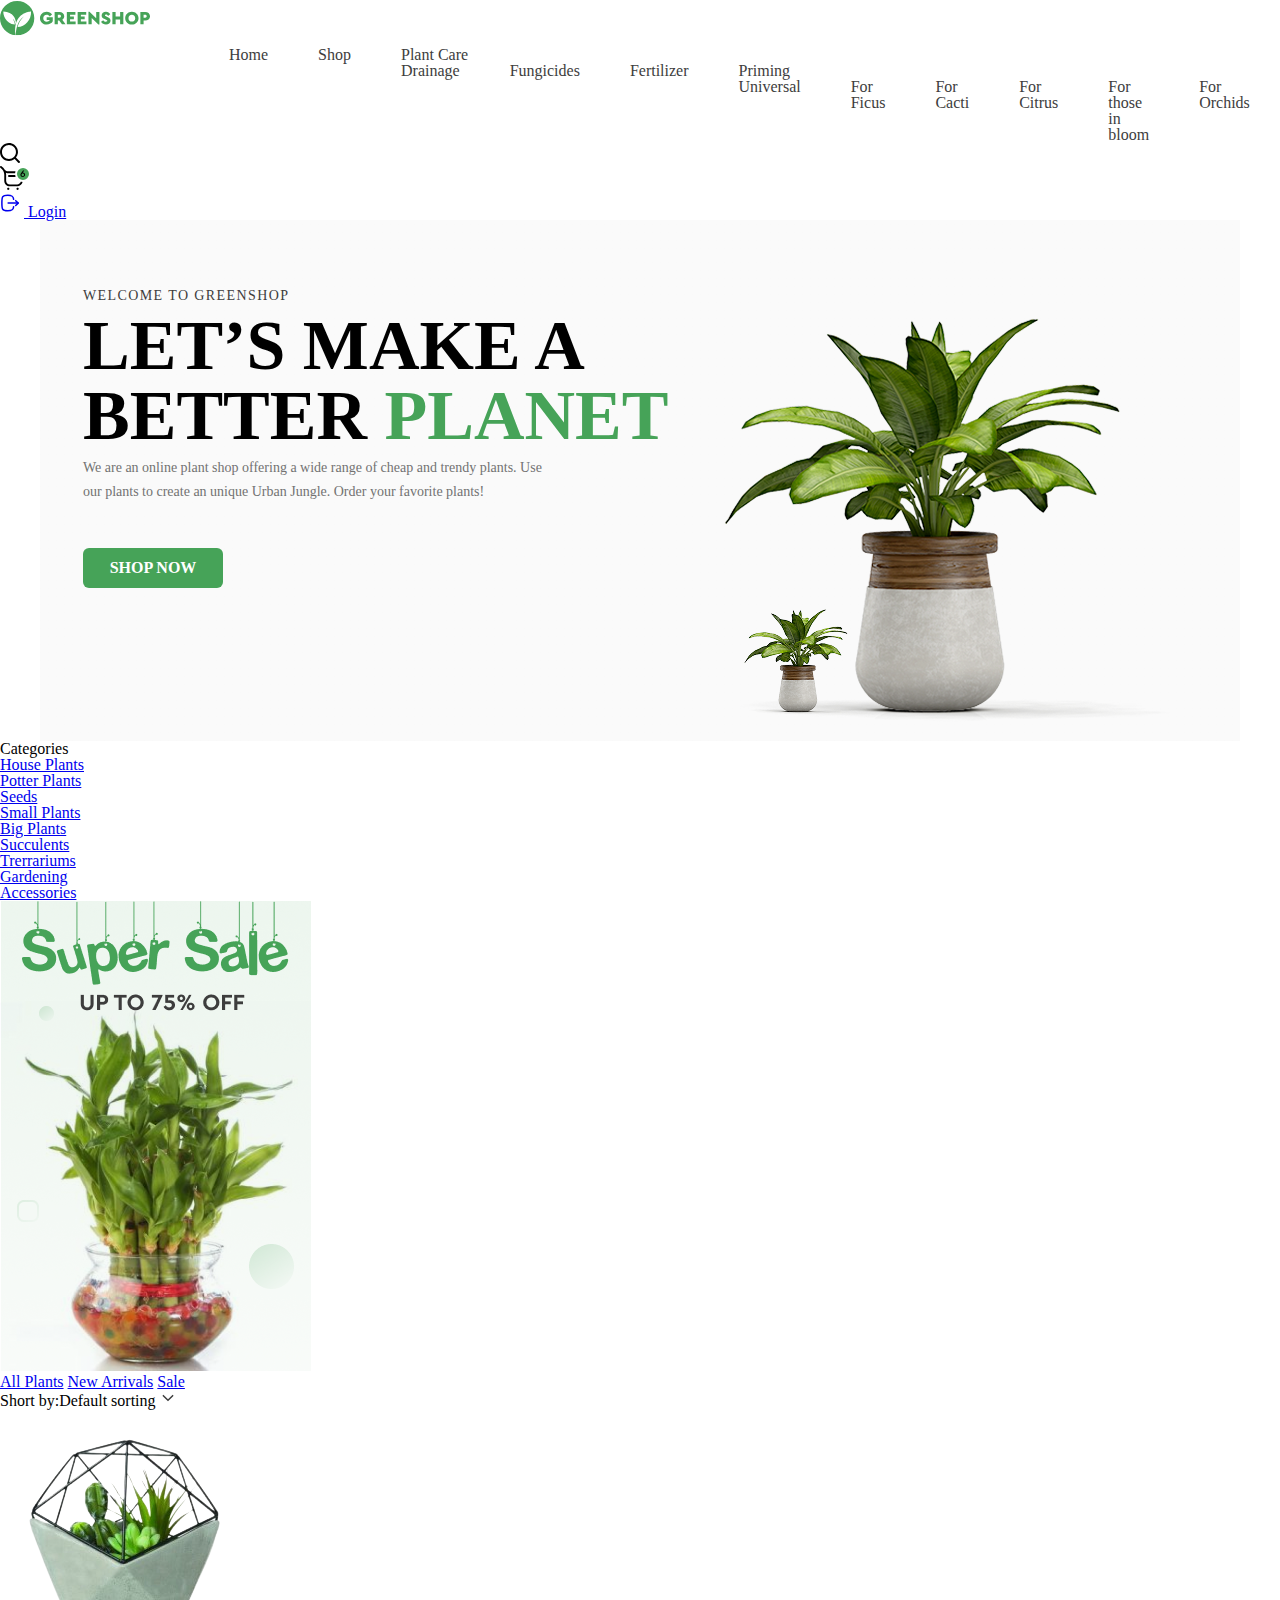
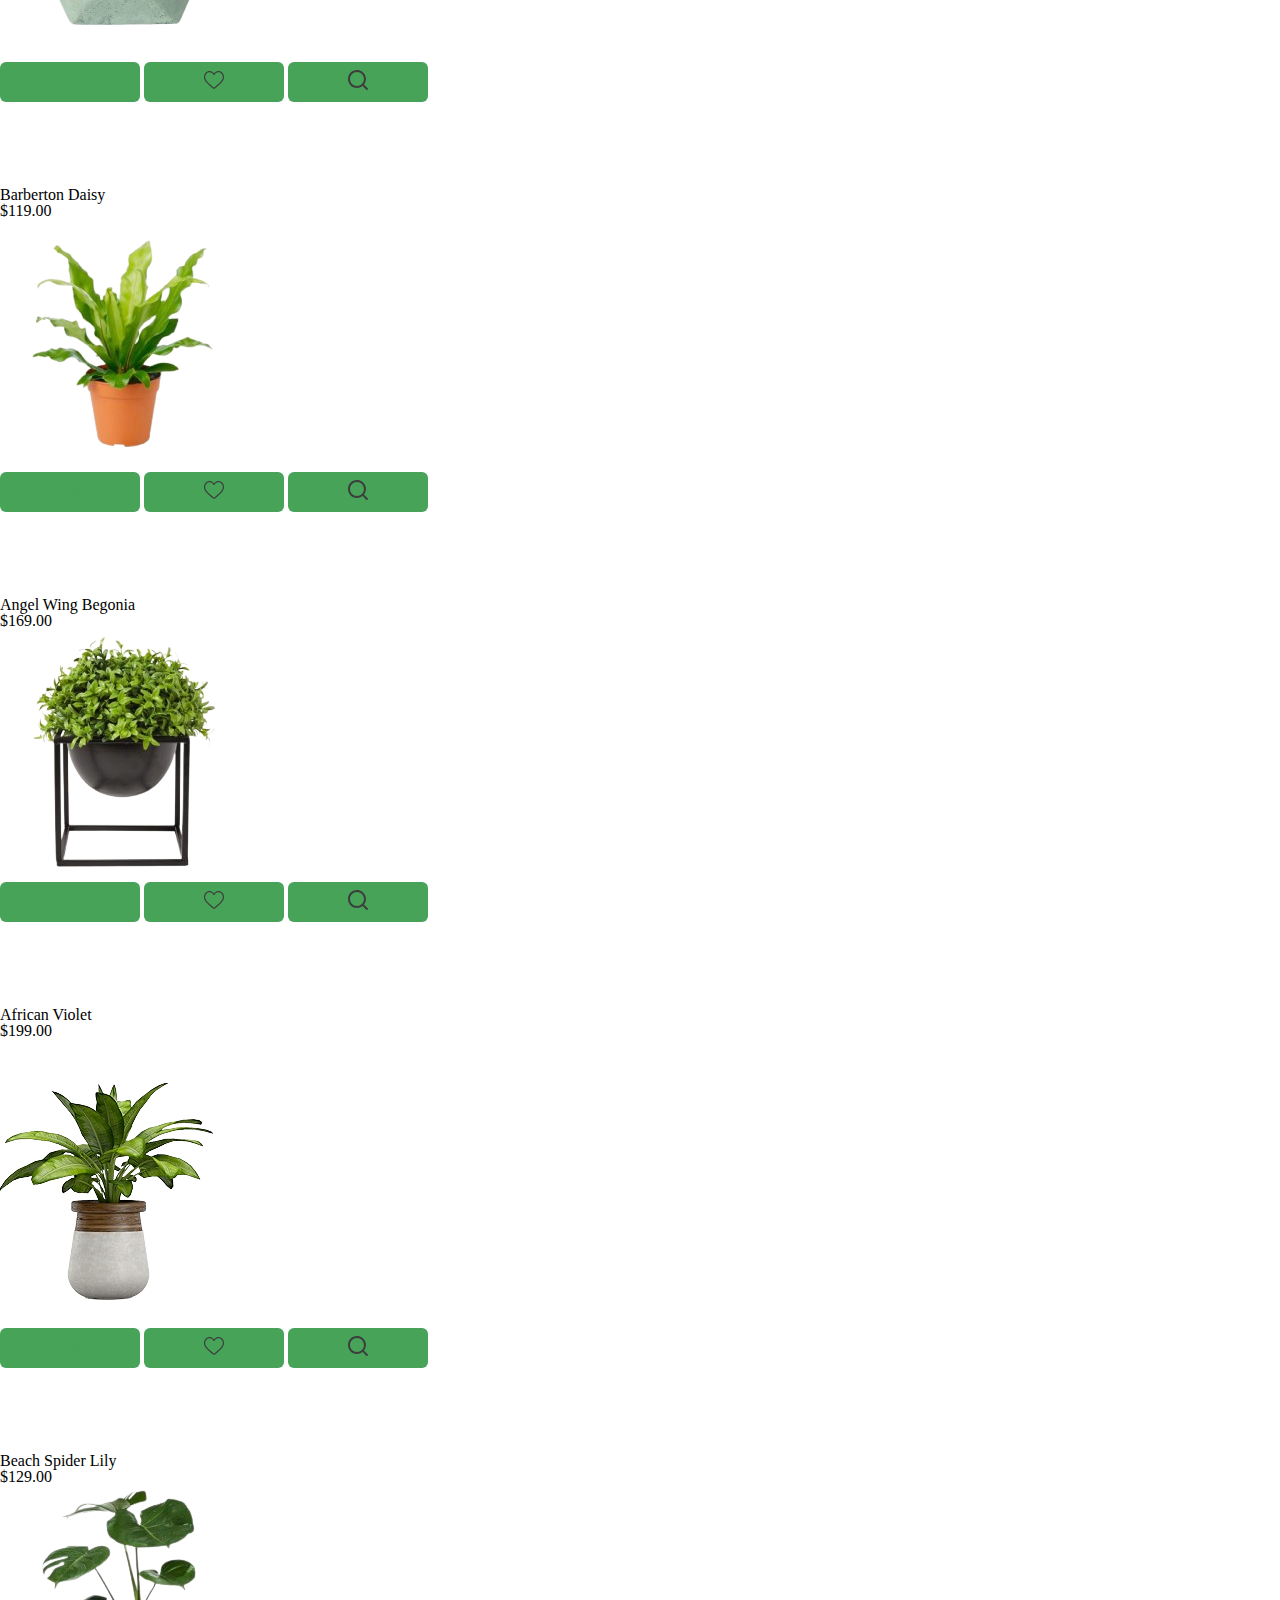
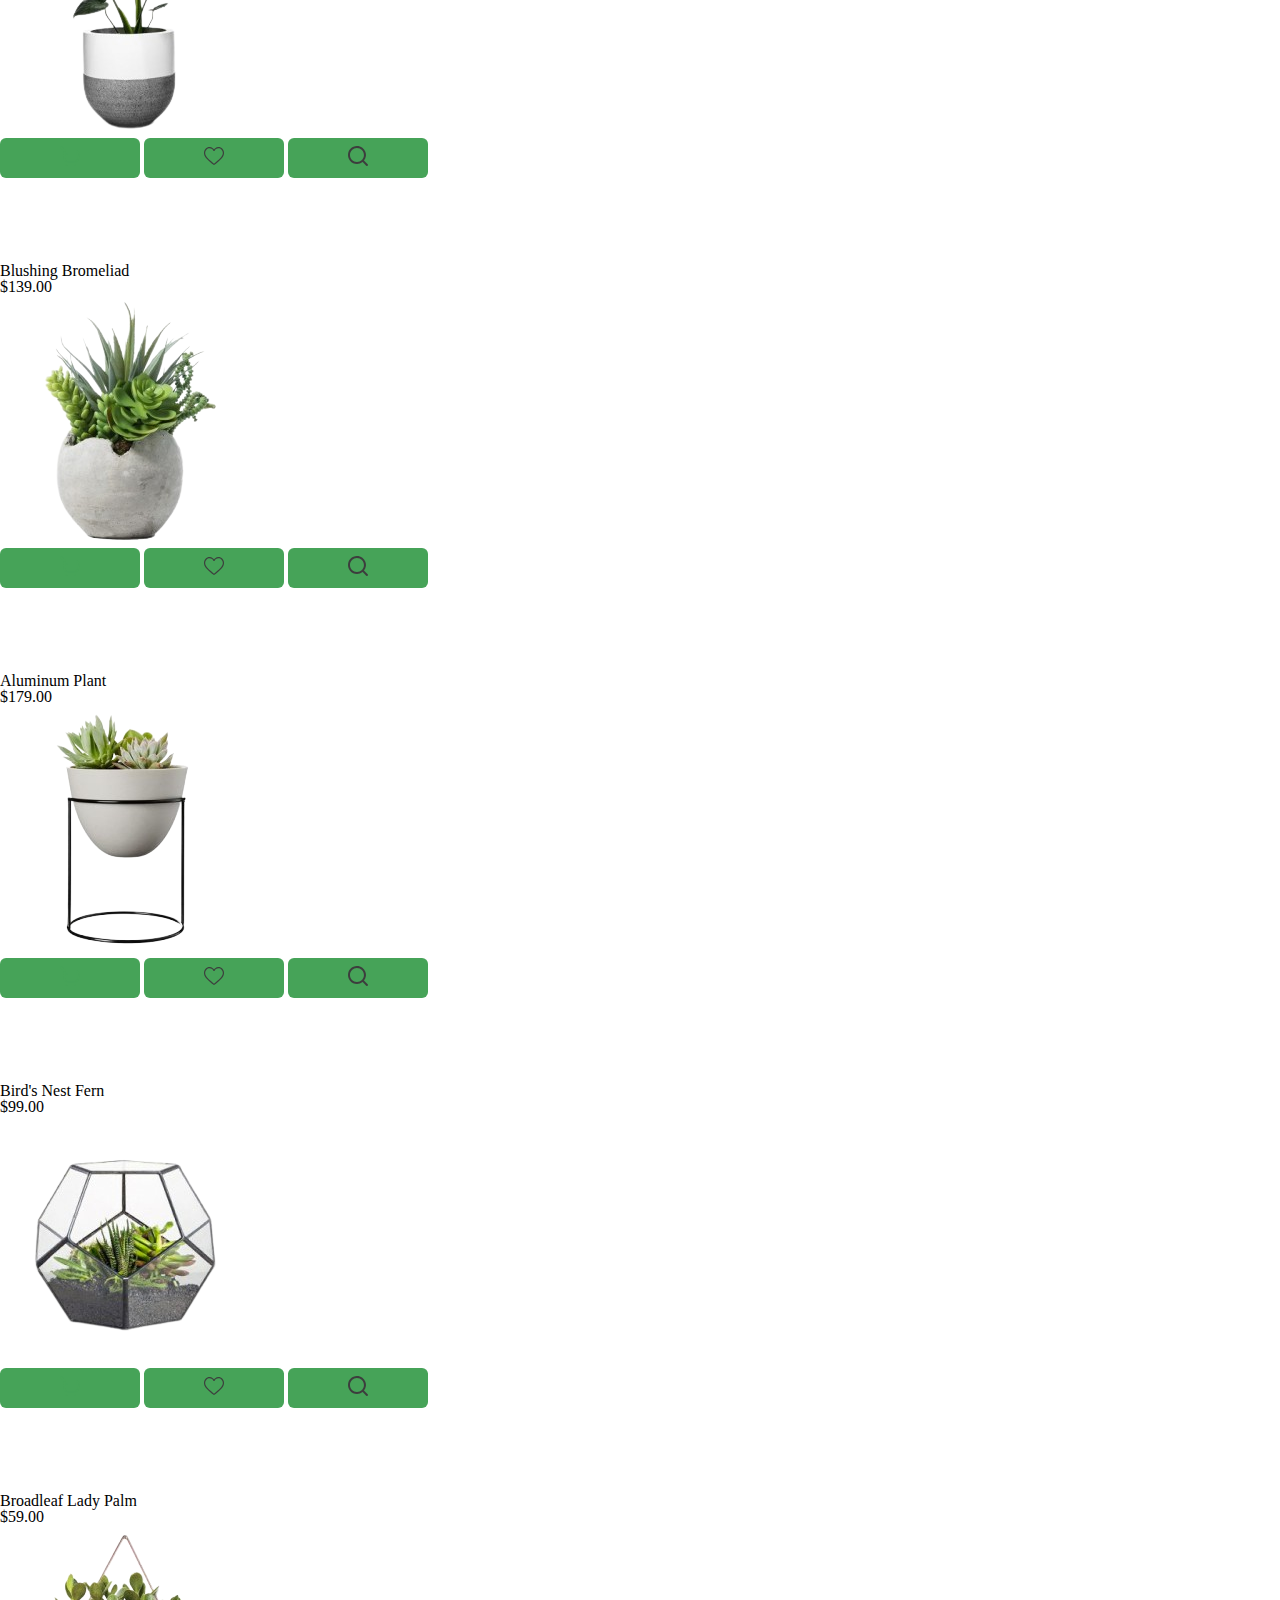
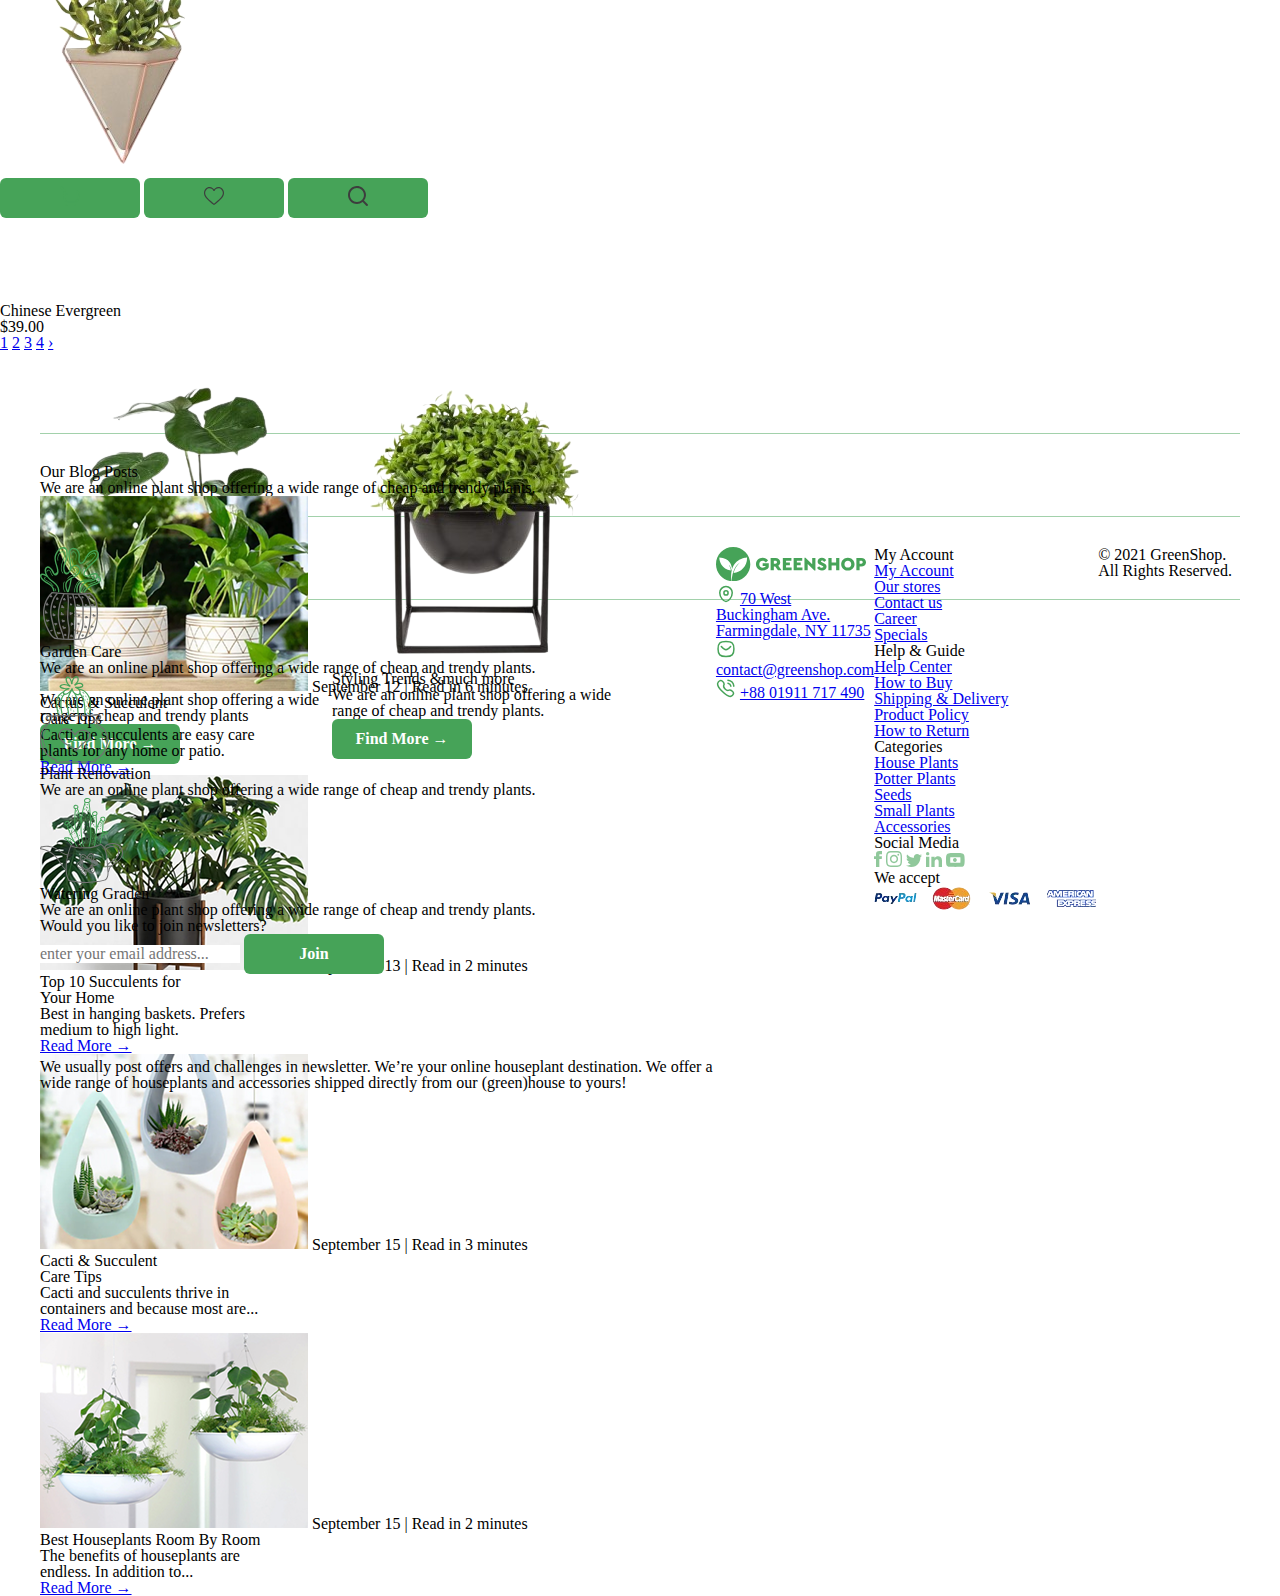
<file: index.html>
<!doctype html>
<html lang="en">
<head>
    <meta charset="UTF-8">
    <meta name="viewport"
          content="width=device-width, user-scalable=no, initial-scale=1.0, maximum-scale=1.0, minimum-scale=1.0">
    <meta http-equiv="X-UA-Compatible" content="ie=edge">
    <link rel="preconnect" href="https://fonts.googleapis.com">
    <link rel="preconnect" href="https://fonts.gstatic.com" crossorigin>
    <link href="https://fonts.googleapis.com/css2?family=Encode+Sans+Expanded:wght@100;200;300;400;500;600;700;800;900&display=swap"
          rel="stylesheet">
    <link rel="stylesheet" href="./style/reset.css">
    <link rel="stylesheet" href="./style/index.css">
    <title>Document</title>
</head>
<body>
<header class="header">
    <div class="container-header">
        <div class="logo">
            <img src="./logo/logo.svg" alt="logo">
        </div>
        <nav class="nav">
            <ul class="list">
                <li>
                    <a href="#">Home</a>
                </li>
                <li>
                    <a href="#">Shop</a>
                </li>
                <li>
                    <a href="#">Plant Care</a>
                    <ul>
                        <li><a href="#">Drainage</a></li>
                        <li><a href="#">Fungicides</a></li>
                        <li><a href="#">Fertilizer</a></li>
                        <li class="submenu">
                            <a href="#">Priming</a>
                            <ul>
                                <li><a href="#">Universal</a></li>
                                <li><a href="#">For Ficus</a></li>
                                <li><a href="#">For Cacti</a></li>
                                <li><a href="#">For Citrus</a></li>
                                <li><a href="#">For those in bloom</a></li>
                                <li><a href="#">For Orchids</a></li>
                            </ul>
                        </li>
                    </ul>
                </li>
                <li>
                    <a href="#">Blogs</a>
                </li>
            </ul>

        </nav>
        <div class="header-actions">

            <div class="search">
                <svg width="20" height="20">
                    <use xlink:href="./sprite.svg#search"></use>
                </svg>
            </div>

            <div class="cart">
                <svg width="29" height="24">
                    <use xlink:href="./sprite.svg#shopping"></use>
                </svg>
            </div>
        </div>
        <a href="./pages/registration.html" class="btn-header">
            <svg width="24" height="24">
                <use xlink:href="./sprite.svg#logout"></use>
            </svg>
            <span>Login</span>
        </a>
    </div>
</header>
<main>
    <section class="main">
        <div class="container-main">
        <div class="left-side">
            <h4>Welcome to GreenShop</h4>
            <h1>Let’s Make a Better <span>Planet</span></h1>
            <p>We are an online plant shop offering a wide range of cheap and trendy plants. Use <br>our plants to create an
                unique Urban Jungle. Order your favorite plants!</p>
            <button class="left__side">SHOP NOW</button>
        </div>
        <div class="right-side">
            <img src="./img/plant.png" alt="image">
            <img src="./img/small_plant.png" alt="image" class="small-image">
        </div>
        </div>
    </section>
</main>
<section class="products">
    <div class="container-products">

        <!-- SIDEBAR -->
        <aside class="sidebar">
            <h4 class="sidebar__title">Categories</h4>

            <nav>
                <ul class="sidebar__list">
                    <li><a href="#">House Plants</a></li>
                    <li><a href="#">Potter Plants</a></li>
                    <li><a href="#">Seeds</a></li>
                    <li><a href="#">Small Plants</a></li>
                    <li><a href="#">Big Plants</a></li>
                    <li><a href="#">Succulents</a></li>
                    <li><a href="#">Trerrariums</a></li>
                    <li><a href="#">Gardening</a></li>
                    <li><a href="#">Accessories</a></li>
                </ul>
            </nav>

            <div class="sidebar__img">
                <img src="./img/super%20sale%20banner.png" alt="Super Sale banner">
            </div>
        </aside>

        <!-- CONTENT -->
        <div class="products__content">

            <!-- TOOLBAR -->
            <div class="products__toolbar">
                <div class="tabs">
                    <a href="#">All Plants</a>
                    <a href="#">New Arrivals</a>
                    <a href="#">Sale</a>
                </div>

                <div class="sort">
                    Short by:<span>Default sorting</span>
                    <svg width="16" height="16">
                        <use xlink:href="./sprite.svg#arrow"></use>
                    </svg>
                </div>
            </div>

            <!-- PRODUCTS GRID -->
            <div class="products__grid">

                <!-- CARD -->
                <div class="products__card">
                    <div class="img-wrapper">
                        <img src="./products_image/barberton%20daisy.png" alt="Barberton Daisy">
                        <div class="icon">
                            <button type="button"><img src="./icon/shopping%20.svg" alt="shopping"></button>
                            <button type="button"><img src="./icon/like.svg" alt="like"></button>
                            <button type="button"><img src="./icon/search.svg" alt="search"></button>
                        </div>
                    </div>
                    <p class="name">Barberton Daisy</p>
                    <p class="price">$119.00</p>
                </div>

                <div class="products__card">
                    <div class="img-wrapper">
                        <img src="./products_image/angel%20wing%20begonia.png" alt="Angel Wing Begonia">
                        <div class="icon">
                            <button type="button"><img src="./icon/shopping%20.svg" alt="shopping"></button>
                            <button type="button"><img src="./icon/like.svg" alt="like"></button>
                            <button type="button"><img src="./icon/search.svg" alt="search"></button>
                        </div>
                    </div>
                    <p class="name">Angel Wing Begonia</p>
                    <p class="price">$169.00</p>
                </div>

                <div class="products__card">
                    <div class="img-wrapper">
                        <img src="./products_image/african%20violet.png" alt="African Violet">
                        <div class="icon">
                            <button type="button"><img src="./icon/shopping%20.svg" alt="shopping"></button>
                            <button type="button"><img src="./icon/like.svg" alt="like"></button>
                            <button type="button"><img src="./icon/search.svg" alt="search"></button>
                        </div>
                    </div>
                    <p class="name">African Violet</p>
                    <p class="price">$199.00</p>
                </div>

                <div class="products__card">
                    <div class="img-wrapper">
                        <img src="./products_image/beach%20spider%20lily.png" alt="Beach Spider Lily">
                        <div class="icon">
                            <button type="button"><img src="./icon/shopping%20.svg" alt="shopping"></button>
                            <button type="button"><img src="./icon/like.svg" alt="like"></button>
                            <button type="button"><img src="./icon/search.svg" alt="search"></button>
                        </div>
                    </div>
                    <p class="name">Beach Spider Lily</p>
                    <p class="price">$129.00</p>
                </div>

                <div class="products__card">
                    <div class="img-wrapper">
                        <img src="./products_image/blushing%20bromeliad.png" alt="Blushing Bromeliad">
                        <div class="icon">
                            <button type="button"><img src="./icon/shopping%20.svg" alt="shopping"></button>
                            <button type="button"><img src="./icon/like.svg" alt="like"></button>
                            <button type="button"><img src="./icon/search.svg" alt="search"></button>
                        </div>
                    </div>
                    <p class="name">Blushing Bromeliad</p>
                    <p class="price">$139.00</p>
                </div>

                <div class="products__card">
                    <div class="img-wrapper">
                        <img src="./products_image/aluminum%20plant.png" alt="Aluminum Plant">
                        <div class="icon">
                            <button type="button"><img src="./icon/shopping%20.svg" alt="shopping"></button>
                            <button type="button"><img src="./icon/like.svg" alt="like"></button>
                            <button type="button"><img src="./icon/search.svg" alt="search"></button>
                        </div>
                    </div>
                    <p class="name">Aluminum Plant</p>
                    <p class="price">$179.00</p>
                </div>

                <div class="products__card">
                    <div class="img-wrapper">
                        <img src="./products_image/bird's%20nest%20fern.png" alt="Bird's Nest Fern">
                        <div class="icon">
                            <button type="button"><img src="./icon/shopping%20.svg" alt="shopping"></button>
                            <button type="button"><img src="./icon/like.svg" alt="like"></button>
                            <button type="button"><img src="./icon/search.svg" alt="search"></button>
                        </div>
                    </div>
                    <p class="name">Bird's Nest Fern</p>
                    <p class="price">$99.00</p>
                </div>

                <div class="products__card">
                    <div class="img-wrapper">
                        <img src="./products_image/broadleaf%20lady%20palm.png" alt="Broadleaf Lady Palm">
                        <div class="icon">
                            <button type="button"><img src="./icon/shopping%20.svg" alt="shopping"></button>
                            <button type="button"><img src="./icon/like.svg" alt="like"></button>
                            <button type="button"><img src="./icon/search.svg" alt="search"></button>
                        </div>
                    </div>
                    <p class="name">Broadleaf Lady Palm</p>
                    <p class="price">$59.00</p>
                </div>

                <div class="products__card">
                    <div class="img-wrapper">
                        <img src="./products_image/chinese%20evergreen.png" alt="Chinese Evergreen">
                        <div class="icon">
                            <button type="button"><img src="./icon/shopping%20.svg" alt="shopping"></button>
                            <button type="button"><img src="./icon/like.svg" alt="like"></button>
                            <button type="button"><img src="./icon/search.svg" alt="search"></button>
                        </div>
                    </div>
                    <p class="name">Chinese Evergreen</p>
                    <p class="price">$39.00</p>
                </div>

            </div>

            <!-- PAGINATION -->
            <nav class="pagination">
                <a href="#" class="page active">1</a>
                <a href="#" class="page">2</a>
                <a href="#" class="page">3</a>
                <a href="#" class="page">4</a>
                <a href="#" class="page next">›</a>
            </nav>

        </div>

    </div>
</section>
<section class="promo">
    <div class="container flex-row">
        <div class="promo-card">
            <img src="./img/promo-1.png" alt="">
            <div class="promo-content">
                <h3>
                    <span>Summer cactus</span>
                    <span>&amp;succulents</span>
                </h3>
                <p>We are an online plant shop offering a wide<br> range of cheap and trendy plants</p>
                <button>Find More →</button>
            </div>
        </div>

        <div class="promo-card">
            <img src="./img/promo-2.png" alt="">
            <div class="promo-content">
                <h3>
                    <span>Styling Trends</span>
                    <span>&amp;much more</span>
                </h3>
                <p>We are an online plant shop offering a wide<br> range of cheap and trendy plants.</p>
                <button>Find More →</button>
            </div>
        </div>

    </div>

</section>
<section class="blog">
    <div class="container">

        <div class="blog-wrapper">

            <div class="blog-header">
                <h2>Our Blog Posts</h2>
                <p>
                    We are an online plant shop offering a wide range of cheap and trendy plants.
                </p>
            </div>

            <div class="blog-list">

                <div class="blog-card">
                    <img src="./img-blogs/cactus%20.png" alt="Cactus & Succulent Care Tips">
                    <span class="blog-meta">September 12 | Read in 6 minutes</span>
                    <h3>Cactus & Succulent <br>Care Tips</h3>
                    <p>Cacti are succulents are easy care<br> plants for any home or patio.</p>
                    <a href="#">Read More →</a>
                </div>

                <div class="blog-card">
                    <img src="./img-blogs/top10.png" alt="Top 10 Succulents for Your Home">
                    <span class="blog-meta">September 13 | Read in 2 minutes</span>
                    <h3>Top 10 Succulents for<br> Your Home</h3>
                    <p>Best in hanging baskets. Prefers<br> medium to high light.</p>
                    <a href="#">Read More →</a>
                </div>

                <div class="blog-card">
                    <img src="./img-blogs/cacti.png" alt="Cacti & Succulent Care Tips">
                    <span class="blog-meta">September 15 | Read in 3 minutes</span>
                    <h3>Cacti & Succulent <br>Care Tips</h3>
                    <p>Cacti and succulents thrive in<br> containers and because most are...</p>
                    <a href="#">Read More →</a>
                </div>

                <div class="blog-card">
                    <img src="./img-blogs/best.png" alt="Best Houseplants Room By Room">
                    <span class="blog-meta">September 15 | Read in 2 minutes</span>
                    <h3>Best Houseplants Room By Room</h3>
                    <p>The benefits of houseplants are<br> endless. In addition to...</p>
                    <a href="#">Read More →</a>
                </div>

            </div>
        </div>
    </div>
</section>
<footer class="footer">
    <div class="container">
        <div class="footer-top">

            <div class="footer-feature">
                <div class="footer-feature-wrapper">
                    <svg width="61" height="94">
                        <use href="./sprite.svg#garden-care"></use>
                    </svg>
                </div>
                <h4>Garden Care</h4>
                <p>We are an online plant shop offering a wide range of cheap and trendy plants.</p>
            </div>

            <div class="footer-feature">
                <div class="footer-feature__renovation">
                    <svg width="68" height="87">
                        <use href="./sprite.svg#plant-renovation"></use>
                    </svg>
                </div>
                <h4>Plant Renovation</h4>
                <p>We are an online plant shop offering a wide range of cheap and trendy plants.</p>
            </div>

            <div class="footer-feature">
                <div class="footer-feature__watering">
                    <span class="bg"></span>
                    <svg width="83" height="85">
                        <use href="./sprite.svg#watering-graden"></use>
                    </svg>
                </div>
                <h4>Watering Graden</h4>
                <p>We are an online plant shop offering a wide range of cheap and trendy plants.</p>
            </div>
            <div class="footer-newsletter">
                <h4>Would you like to join newsletters?</h4>

                <form class="newsletter-form">
                    <input type="email" required name="email" placeholder="enter your email address...">
                    <button type="submit">Join</button>
                </form>

                <p>
                    We usually post offers and challenges in newsletter.
                    We’re your online houseplant destination.
                    We offer a wide range of houseplants and accessories shipped directly from our (green)house to
                    yours!
                </p>
            </div>

        </div>
        <div class="footer-contacts">
            <div class="footer-contacts__logo">
                <svg width="150" height="34.3">
                    <use href="./sprite.svg#logo"></use>
                </svg>
            </div>

            <div class="footer-contacts__item">
                <svg width="20" height="20">
                    <use href="./sprite.svg#location"></use>
                </svg>
                <a
                        href="https://www.google.com/maps/search/?api=1&query=70+West+Buckingham+Ave+Farmingdale+NY+11735"
                        target="_blank">
                    <span>70 West Buckingham Ave.<br>
                          Farmingdale, NY 11735
                    </span>
                </a>
            </div>

            <div class="footer-contacts__item">
                <svg width="20" height="20">
                    <use href="./sprite.svg#mail"></use>
                </svg>
                <a href="mailto:contact@greenshop.com">
                    contact@greenshop.com
                </a>
            </div>

            <div class="footer-contacts__item">
                <svg width="20" height="20">
                    <use href="./sprite.svg#phone"></use>
                </svg>
                <a href="tel:+8801911717490">
                    <span>+88 01911 717 490</span>
                </a>
            </div>
        </div>
        <div class="footer-bottom__wrapper">

            <div class="footer-column">
                <h4>My Account</h4>
                <ul>
                    <li><a href="#">My Account</a></li>
                    <li><a href="#">Our stores</a></li>
                    <li><a href="#">Contact us</a></li>
                    <li><a href="#">Career</a></li>
                    <li><a href="#">Specials</a></li>
                </ul>
            </div>

            <div class="footer-column">
                <h4>Help & Guide</h4>
                <ul>
                    <li><a href="#">Help Center</a></li>
                    <li><a href="#">How to Buy</a></li>
                    <li><a href="#">Shipping & Delivery</a></li>
                    <li><a href="#">Product Policy</a></li>
                    <li><a href="#">How to Return</a></li>
                </ul>
            </div>

            <div class="footer-column">
                <h4>Categories</h4>
                <ul>
                    <li><a href="#">House Plants</a></li>
                    <li><a href="#">Potter Plants</a></li>
                    <li><a href="#">Seeds</a></li>
                    <li><a href="#">Small Plants</a></li>
                    <li><a href="#">Accessories</a></li>
                </ul>
            </div>

            <div class="footer-column footer-column--social">
                <h4>Social Media</h4>

                <div class="social">
                    <a href="#" class="social__item"><svg width="8" height="16"><use href="./sprite.svg#facebook"></use></svg></a>
                    <a href="#" class="social__item"><svg width="16" height="16"><use href="./sprite.svg#instagram"></use></svg></a>
                    <a href="#" class="social__item"><svg width="16" height="13"><use href="./sprite.svg#twitter"></use></svg></a>
                    <a href="#" class="social__item"><svg width="16" height="15.33"><use href="./sprite.svg#linkedin"></use></svg></a>
                    <a href="#" class="social__item"><svg width="18.67" height="13.98"><use href="./sprite.svg#youtube"></use></svg></a>
                </div>

                <h4 class="payments-title">We accept</h4>

                <div class="payments">
                    <img src="./payments/payments.png" alt="payments">
                </div>
            </div>

        </div>
        <div class="footer-copyright">
            © 2021 GreenShop. All Rights Reserved.
        </div>
    </div>
</footer>
</body>
</html>
</file>
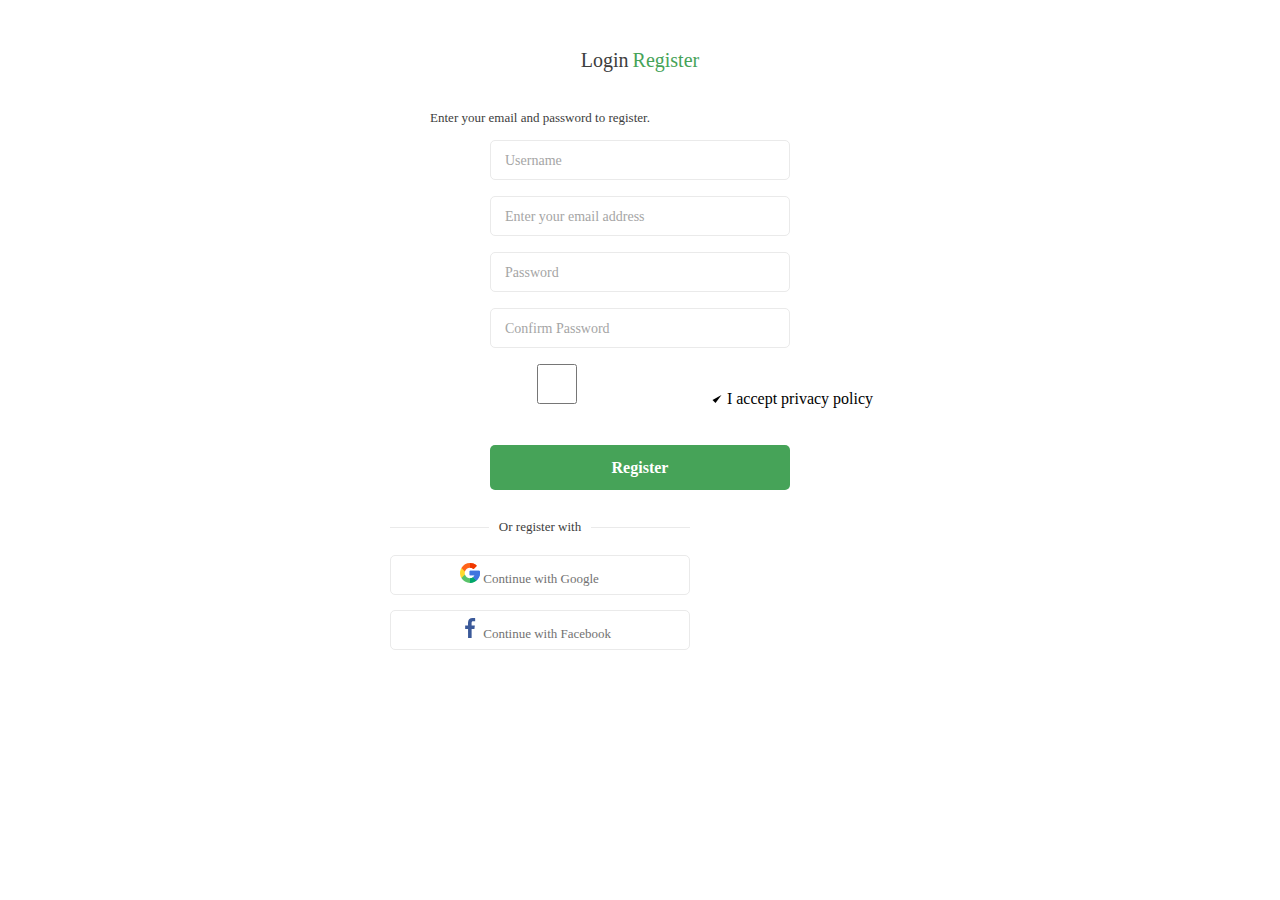
<file: pages/registration.html>
<!doctype html>
<html lang="en">
<head>
    <meta charset="UTF-8">
    <meta name="viewport"
          content="width=device-width, user-scalable=no, initial-scale=1.0, maximum-scale=1.0, minimum-scale=1.0">
    <meta http-equiv="X-UA-Compatible" content="ie=edge">
    <link rel = "stylesheet" href="../style/reset.css">
    <link rel="stylesheet" href="../style/form.css">
    <title>Registration</title>
</head>
<body>
<section>
    <div class="container">
        <h1>
            <span class="log">Login</span>
            <span class="pipe"></span>
            <span class="register">Register</span>
        </h1>
        <p class="info">Enter your email and password to register.</p>
        <form>

            <input type="text" required pattern="[A-Za-z0-9]{3,16}" name="username" placeholder="Username">
            <input type="email" required name="email" placeholder="Enter your email address">
            <input type="password" name="password" required minlength="8" placeholder="Password">
            <input type="password" name="password" placeholder="Confirm Password">
            <div class="checkbox">
                <input class="inp-cbx" id="terms" type="checkbox">
                <label class="cbx" for="terms">
            <span>
            <svg width="12" height="10" viewBox="0 0 12 10">
                <polyline points="1.5 6 4.5 9 10.5 1"></polyline>
            </svg>
            </span>
                    <span>I accept privacy policy</span>
                </label>
            </div>

            <button type="submit" name="submit" class="register-btn">Register</button>

        </form>
        <p class="line">
            <span>Or register with</span>
        </p>
        <button class="button">
            <span class="btn-google">
                <svg width="20" height="20">
                    <use xlink:href="../sprite.svg#google-registration"></use>
                </svg>
                <span>Continue with Google</span>
            </span>
        </button>
        <button class="button">
            <span class="btn-facebook">
                <svg width="20" height="20">
                    <use xlink:href="../sprite.svg#facebook-registration"></use>
                </svg>
                <span>Continue with Facebook</span>
            </span>
        </button>
        <div class="green-line"></div>
    </div>
</section>

</body>
</html>
</file>
<file: style/index.css>
.header{
    /*max-width: 1200px;*/
    /*height: 53px;*/
    /*margin: 30px auto 0;*/
    /*background: aqua;*/
}
.container {
    display: flex;
    /*margin: 0 auto;*/
    max-width: 1200px;
    height: 53px;
    margin: 30px auto 0;
    background: #FFFFFF;
    border-bottom: #46A35880 solid 0.3px;
    margin-bottom: 12px;
}
.logo{
    color: #46A358;
    padding-top: 1px;
    width: 150px;
}
.nav {
    margin-left: 229px;
    margin-top: 8px;
}
.nav ul {
    display: flex;
    gap: 50px;
    list-style: none;
}
.nav a{
    text-decoration: none;
    color: #3D3D3D;
    font-weight: 400;
    font-size: 16px;
    position: relative;
    padding-bottom: 27px;
    transition: color 0.25s ease;
}
.nav a::after {
    content: "";
    position: absolute;
    left: 0;
    bottom: 0;
    height: 3px;
    width: 0;
    background: #46A358; /* зелёный */
    transition: width 0.25s ease;
}
.nav a:hover {
    color: #3D3D3D;
    font-weight: 700;
    font-size: 16px;
    line-height: 100%;
}
.nav a:hover::after {
    width: 100%;
}
.button{
    display: flex;
    justify-content: center;
    align-items: center;
    background: #46A358;
    width: 100px;
    height: 35px;
    border-radius: 6px;
    color: #FFFFFF;
    margin-left: 379px;
}
.button span{
    font-weight: 500;
    font-size: 16px;
    margin-left: 4px;
}
.main{
    max-width: 1200px;
    margin: 0 auto;
    background: linear-gradient(97.77deg, rgba(245, 245, 245, 0.5) -23.46%, rgba(245, 245, 245, 0.5) 107.51%);
    padding-top: 68px;
    padding-left: 43px;
}
.left-side{
    max-width: 590px;
    display: inline-block;
}
.main h4{
    font-weight: 500;
    font-size: 14px;
    line-height:16px;
    letter-spacing: 1.4px;
    text-transform: uppercase;
    color: #3D3D3D;
    margin-bottom: 7px;
}
.main h1{
    font-weight: 900;
    font-size: 70px;
    line-height:70px;
    text-transform: uppercase;
    margin-bottom: 5px;
}
.main span{
    color: #46A358;
}
.main p{
    color: #727272;
    font-weight: 400;
    font-size: 14px;
    line-height: 24px;
    margin-bottom: 44px;
}
button{
    width: 140px;
    height: 40px;
    background: #46A358;
    color: #FFFFFF;
    font-weight: 700;
    font-size: 16px;
    line-height: 20px;
    border-radius: 6px;
    margin-bottom: 85px;
}
.right-side{
    display: inline-block;
    vertical-align: top;
    position: relative;
}
.small-image{
    position: absolute;
    height: 135px;
    bottom: 17px;
    left: 55px;
}
</file>
<file: style/form.css>
*{
    /*margin: 0;*/
    /*padding: 0;*/
    /*box-sizing: border-box;*/
    background-color: #FFFFFF;
}
section{
    max-width: 500px;
    height: 656px;
    display: flex;
    flex-direction: column;
    align-items: center;
    text-align: center;
    margin: 0 auto;
}
h1{
    margin-top: 52px;
    margin-bottom: 40px;
}
.log{

    font-weight: 500;
    font-size: 20px;
    line-height: 16px;
    color: #3D3D3D;
}
.pipe{
    font-weight: 250;
    font-size: 18px;
    line-height: 16px;
    color: #3D3D3D;
}
.register{
    font-weight: 500;
    font-size: 20px;
    line-height: 16px;
    color: #46A358;

}
.info{
    display: block;
    max-width: 300px;
    font-weight: 400;
    font-size: 13px;
    line-height: 16px;
    color: #3D3D3D;
    padding-bottom: 14px;

}
input{
    width: 300px;
    height: 40px;
    margin-bottom: 16px;
    border: 1px solid #EAEAEA;
    border-radius: 5px;
    padding: 12px 14px;
}
::placeholder{
    font-weight: 400;
    font-size: 14px;
    line-height: 16px;
    color: #A5A5A5;
}
.register-btn{
    width: 300px;
    height: 45px;
    background-color: #46A358;
    border-radius: 5px;
    border: none;
    color: #FFFFFF;
    font-size: 16px;
    font-weight: 700;
    line-height: 16px;
    margin-top: 25px;
}
.line {
    width: 300px;
    text-align: center;
    border-bottom: 1px solid #EAEAEA;
    line-height: 0;
    margin-top: 36px;
    margin-bottom: 27px;
}
.line span {
    background: white;
    padding: 0 10px;
    color: #3D3D3D;
    font-size: 13px;
    font-weight: 400;

}
.button{
    display: flex;
    align-items: center;
    gap: 10px;
    width: 300px;
    height: 40px;
    font-weight: 500;
    font-size: 13px;
    line-height: 16px;
    color: #727272;
    background-color: white;
    border-radius: 5px;
    border: 1px solid #EAEAEA;
    padding-left: 69px;
    margin-bottom: 15px;
}
/*.google span {*/
/*    padding-right: 68px;*/
/*}*/
/*.fb{*/
/*    display: flex;*/
/*    align-items: center;*/
/*    gap: 10px;*/
/*    margin-top: 15px;*/
/*    width: 300px;*/
/*    height: 40px;*/
/*    font-weight: 500;*/
/*    font-size: 13px;*/
/*    line-height: 16px;*/
/*    color: #727272;*/
/*    background-color: white;*/
/*    border-radius: 5px;*/
/*    border: 1px solid #EAEAEA;*/
/*    padding-left: 69px;*/
/*}*/
.bottom{
    position: fixed;
    left: 0;
    bottom: 0;
    width: 100%;
    height: 10px;
    background: #46A358;
}
</file>
